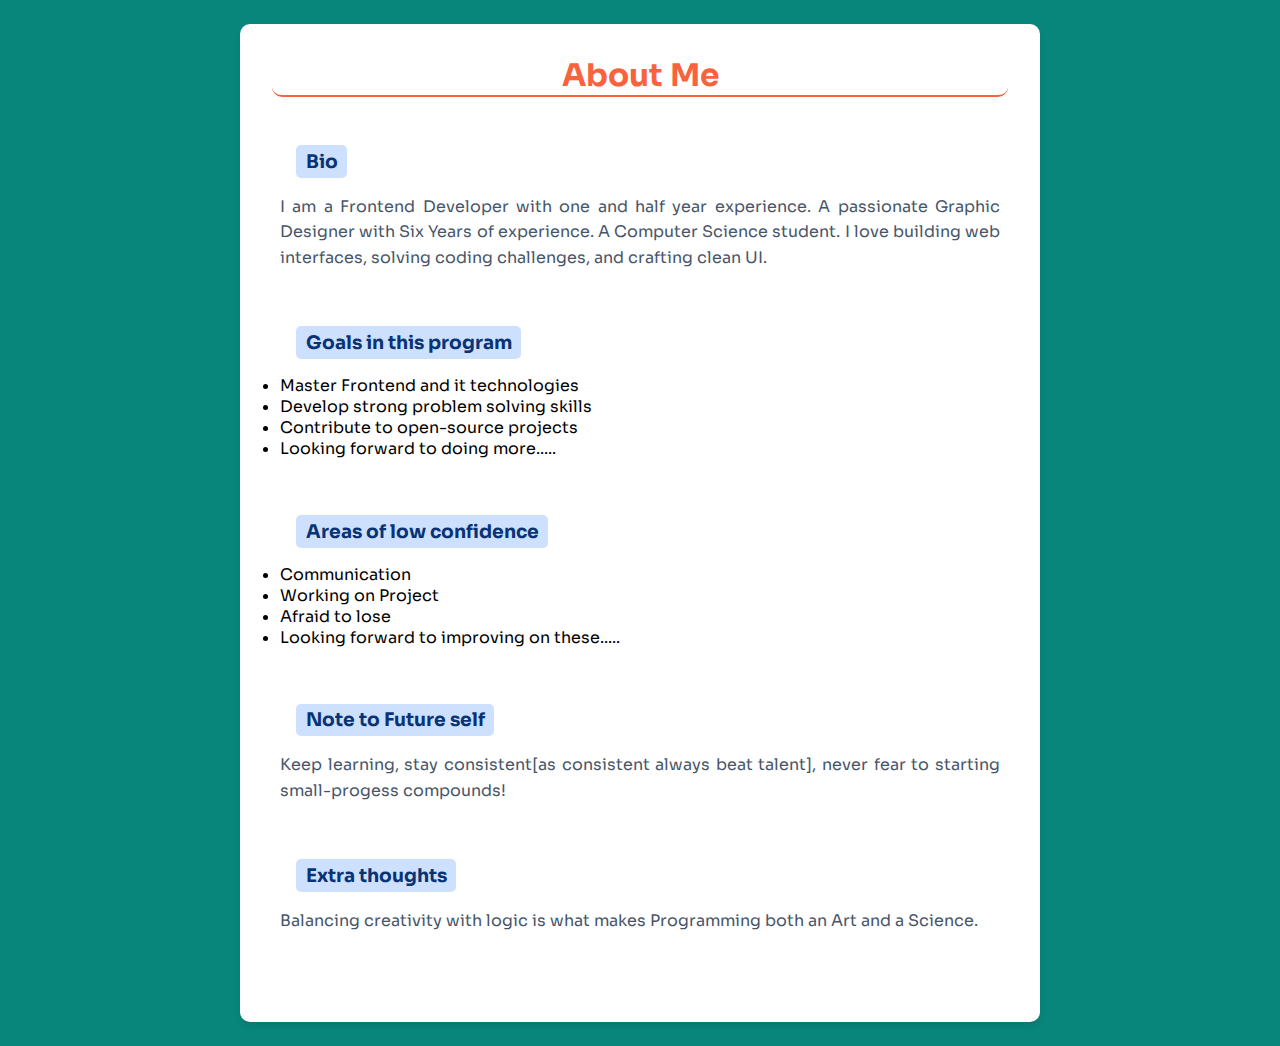
<file: aboutme.html>
<!DOCTYPE html>
<html lang="en">
  <head>
    <meta charset="UTF-8" />
    <meta name="viewport" content="width=device-width, initial-scale=1.0" />
    <title>About Me</title>
    <link rel="stylesheet" href="about.css" />
    <link rel="preconnect" href="https://fonts.googleapis.com" />
    <link rel="preconnect" href="https://fonts.gstatic.com" crossorigin />
    <link
      href="https://fonts.googleapis.com/css2?family=Outfit:wght@100..900&family=Sora:wght@100..800&display=swap"
      rel="stylesheet"
    />
  </head>
  <body>
    <main data-testid="test-about-page">
      <section id="about-me">
        <h2>About Me</h2>
        <section data-testid="test-about-bio">
          <h3>Bio</h3>
          <p>
            I am a Frontend Developer with one and half year experience. A
            passionate Graphic Designer with Six Years of experience. A Computer
            Science student. I love building web interfaces, solving coding
            challenges, and crafting clean UI.
          </p>
        </section>

        <section data-testid="test-about-goals">
          <h3>Goals in this program</h3>
          <ul>
            <li>Master Frontend and it technologies</li>
            <li>Develop strong problem solving skills</li>
            <li>Contribute to open-source projects</li>
            <li>Looking forward to doing more.....</li>
          </ul>
        </section>

        <section data-testid="test-about-confidence">
          <h3>Areas of low confidence</h3>
          <ul>
            <li>Communication</li>
            <li>Working on Project</li>
            <li>Afraid to lose</li>
            <li>Looking forward to improving on these.....</li>
          </ul>
        </section>
        <section data-testid="test-about-future-note">
          <h3>Note to Future self</h3>
          <p>
            Keep learning, stay consistent[as consistent always beat talent],
            never fear to starting small-progess compounds!
          </p>
        </section>
        <section data-testid="test-about-extra">
          <h3>Extra thoughts</h3>
          <p>
            Balancing creativity with logic is what makes Programming both an
            Art and a Science.
          </p>
        </section>
      </section>
    </main>
  </body>
</html>
</file>
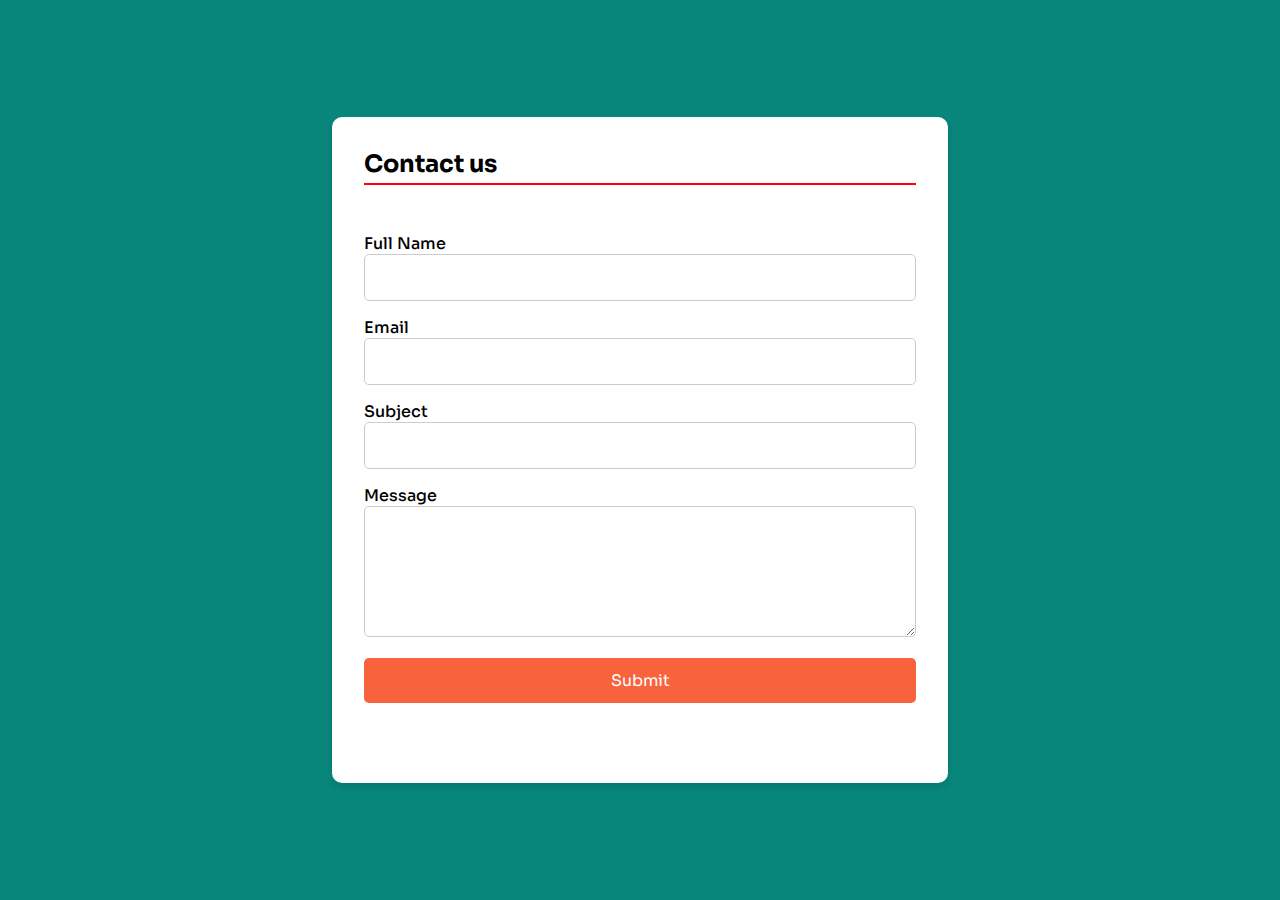
<file: contact.html>
<!DOCTYPE html>
<html lang="en">
  <head>
    <meta charset="UTF-8" />
    <meta name="viewport" content="width=device-width, initial-scale=1.0" />
    <title>Contact Us</title>
    <link rel="stylesheet" href="contact.css" />
    <link rel="preconnect" href="https://fonts.googleapis.com" />
    <link rel="preconnect" href="https://fonts.gstatic.com" crossorigin />
    <link
      href="https://fonts.googleapis.com/css2?family=Outfit:wght@100..900&family=Sora:wght@100..800&display=swap"
      rel="stylesheet"
    />
  </head>
  <body>
    <main id="contact-us">
      <section>
        <h2>Contact us</h2>
        <form id="contact-form">
          <section>
            <label for="contact-name">Full Name</label>
            <input
              type="text"
              data-testid="test-contact-name"
              aria-describedby="test-contact-error-name"
              id="contact-name"
            />
            <p class="error" id="test-contact-error-name"></p>
          </section>
          <section>
            <label for="contact-email">Email</label>
            <input
              type="email"
              data-testid="test-contact-email"
              aria-describedby="test-contact-error-email"
              id="contact-email"
            />
            <p class="error" id="test-contact-error-email"></p>
          </section>
          <section>
            <label for="contact-subject">Subject</label>
            <input
              type="text"
              data-testid="test-contact-subject"
              aria-describedby="test-contact-error-subject"
              id="contact-subject"
            />
            <p class="error" id="test-contact-error-subject"></p>
          </section>
          <section>
            <label for="contact-message">Message</label>
            <textarea
              rows="5"
              data-testid="test-contact-message"
              aria-describedby="test-contact-error-message"
              id="contact-message"
            ></textarea>
            <p class="error" id="test-contact-error-message"></p>
          </section>
          <button
            type="submit"
            class="submitBtn"
            data-testid="test-contact-submit"
          >
            Submit
          </button>
        </form>
      </section>
      <p class="toastSuccess" id="toast" data-testid="test-contact-success">
        successfully
      </p>
    </main>
  </body>
</html>
</file>
<file: about.css>
* {
  margin: 0;
  padding: 0;
  box-sizing: border-box;
  font-family: "Sora", sans-serif;
}

:root {
  --primary-color: #f8633e;
  --secondary-color: #093375;
  --social-links: #ff3f7f;
  --bg-color: #08867c;
  --border-circle: #ff0040bb;
  --profile-card-bg: #ffffff;
  --profile-name-color: #000000;
  --profile-bio-color: #475569;
}
body {
  background-color: var(--bg-color);
  display: flex;
  justify-content: center;
  align-items: center;
  min-height: 100vh;
  padding: 1.5rem;
}

main {
  max-width: 800px;
  background-color: var(--profile-card-bg);
  padding: 1.5rem;
  border-radius: 10px;
  box-shadow: 0 4px 6px rgba(0, 0, 0, 0.1);
}

h2 {
  color: var(--primary-color);
  text-align: center;
  font-size: 1.95rem;
  margin-bottom: 1.5rem;
  border-bottom: 2px solid var(--primary-color);
  border-radius: 10px;
}

h3 {
  color: var(--secondary-color);
  margin: 1rem;
  background-color: #458bfc44;
  width: fit-content;
  padding: 0.3rem 0.6rem;
  border-radius: 5px;
}

section {
  margin-bottom: 1.5rem;
  padding: 0.5rem;
}

p {
  color: var(--profile-bio-color);
  line-height: 1.6;
  margin-top: 0.5rem;
  text-align: justify;
}

/* 📱 Responsive Design */
@media (max-width: 768px) {
  main {
    padding: 1rem;
  }

  h2 {
    font-size: 1.5rem;
  }

  h3 {
    font-size: 1rem;
    margin: 0.5rem 0;
  }

  p {
    font-size: 0.9rem;
    line-height: 1.5;
  }

  ul li {
    font-size: 0.9rem;
    margin-left: 1rem;
  }
}

@media (max-width: 480px) {
  main {
    padding: 0.8rem;
  }

  h2 {
    font-size: 1.3rem;
  }

  h3 {
    font-size: 0.95rem;
  }

  p,
  li {
    font-size: 0.85rem;
  }
}
</file>
<file: contact.css>
* {
  margin: 0;
  padding: 0;
  box-sizing: border-box;
  font-family: "Sora", sans-serif;
}

:root {
  --primary-color: #f8633e;
  --secondary-color: #093375;
  --social-links: #ff3f7f;
  --bg-color: #08867c;
  --border-circle: #ff0040bb;
  --profile-card-bg: #ffffff;
  --profile-name-color: #000000;
  --profile-bio-color: #475569;
}
body {
  background-color: var(--bg-color);
  display: flex;
  justify-content: center;
  align-items: center;
  min-height: 100vh;
  padding: 1.5rem;
}

main {
  min-width: 50%;
  background-color: var(--profile-card-bg);
  padding: 2rem;
  border-radius: 10px;
  box-shadow: 0 4px 6px rgba(0, 0, 0, 0.1);
}
label {
  font-weight: 500;
  margin-bottom: 0.3rem;
}
form {
  display: flex;
  flex-direction: column;
  gap: 1rem;
  padding: 3rem 0;
}

input,
textarea {
  width: 100%;
  padding: 0.75rem;
  border: 1px solid #ccc;
  border-radius: 5px;
  font-size: 1rem;
  outline: none;
}

input:focus,
textarea:focus {
  border-color: var(--primary-color);
}
button {
  background-color: var(--primary-color);
  color: #fff;
  padding: 0.75rem;
  border: none;
  border-radius: 5px;
  font-size: 1rem;
  cursor: pointer;
  transition: background-color 0.3s ease;
}

button:hover {
  background-color: #e6552c;
}
.error {
  color: red;
  font-size: 0.9rem;
}

h2 {
  border-bottom: 2px solid #ff0015;
  padding-bottom: 0.3rem;
}

.toastSuccess {
  position: fixed;
  top: 30px;
  right: -300px;
  background-color: #bdfccc;
  border: 1px solid #ffffff;
  padding: 15px 30px;
  border-radius: 5px;
  color: #047404;
  opacity: 0;
  transition: all 0.5s ease;
  box-shadow: 0 4px 10px rgba(0, 0, 0, 0.2);
}

.toastSuccess.show {
  right: 20px;
  opacity: 1;
}
</file>
